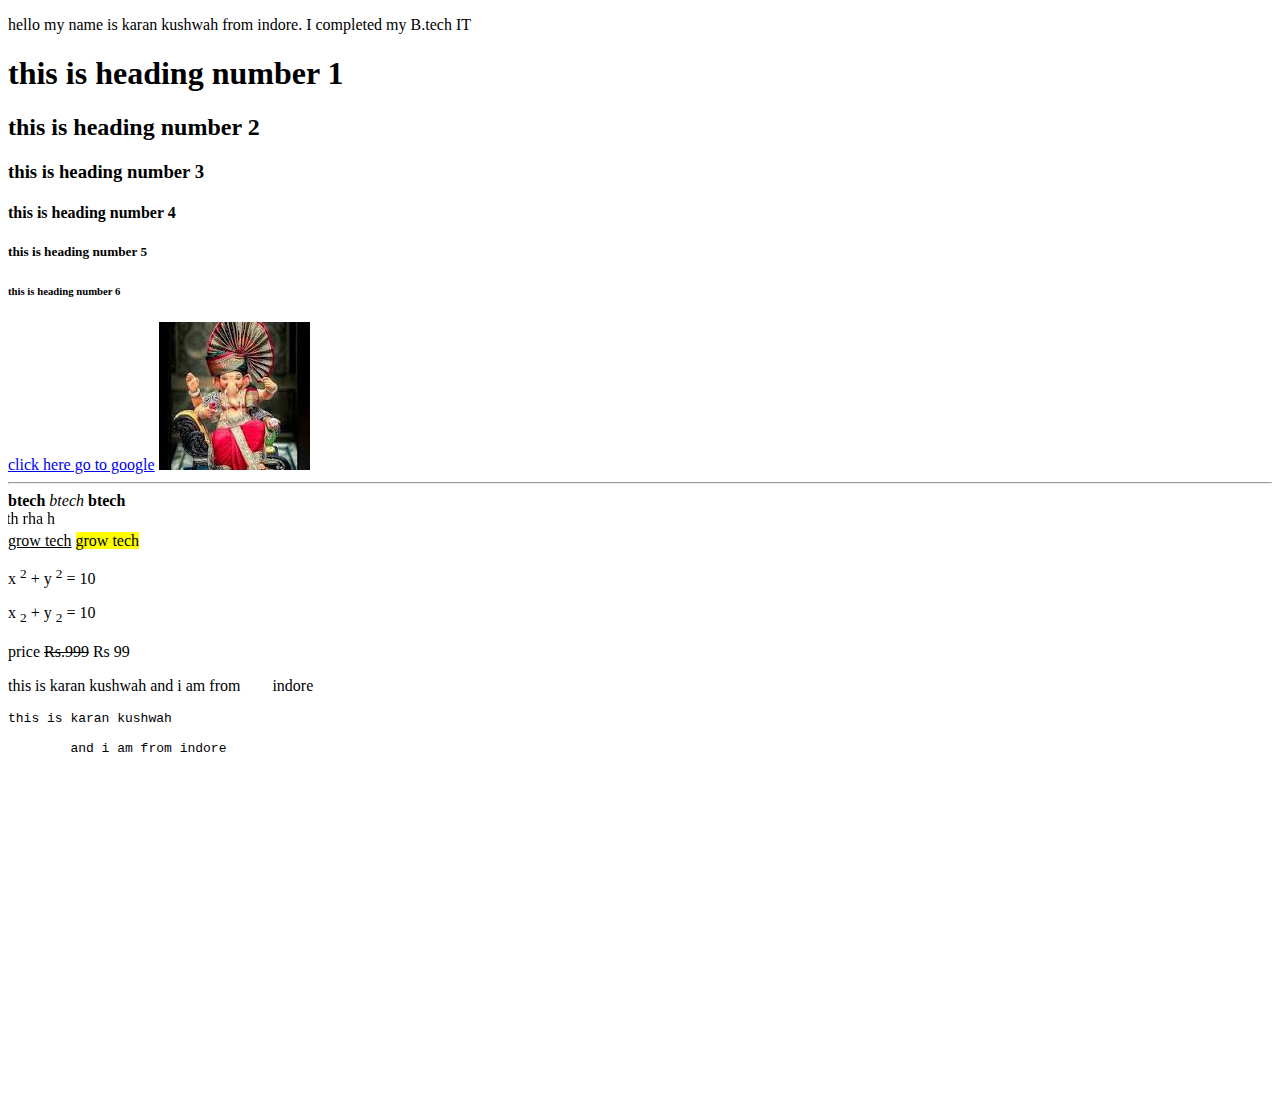
<file: Html/Class_1/index.html>
<!DOCTYPE html>
<html lang="en">
<head>
    <meta charset="UTF-8">
    <meta name="viewport" content="width=device-width, initial-scale=1.0">
    <title>Class 1</title>
</head>
<body>
    <p>hello my name is karan kushwah from indore. I completed my B.tech IT </p>
    <h1>this is heading number 1</h1>
    <h2>this is heading number 2</h2>
    <h3>this is heading number 3</h3>
    <h4>this is heading number 4</h4>
    <h5>this is heading number 5</h5>
    <h6>this is heading number 6</h6>

    <a href="https://www.google.com" target="_blank">click here go to google</a>

    <img src="./download.jpg" alt="">
    <br>
    <hr>
    <b>btech</b>

    <i>btech</i>

    <strong>btech</strong>

    <marquee behavior="" direction="right">Carrer uth rha h</marquee>

    <u>grow tech</u>
    <mark>grow tech</mark>

    <p>x <sup>2</sup> + y <sup>2</sup> = 10</p>
    <p>x <sub>2</sub> + y <sub>2</sub> = 10</p>
    <p>price <del>Rs.999</del> Rs 99</p>

    <p>this is karan kushwah
        
        and i am from       &nbsp;&nbsp;&nbsp;&nbsp;&nbsp;&nbsp; indore
    </p>
     <pre>this is karan kushwah
        
        and i am from indore
    </pre>

    <iframe width="560" height="315" src="https://www.youtube.com/embed/Qo4IOTAbGAM?si=vJfys3hHMaR9KT9m" title="YouTube video player" frameborder="0" allow="accelerometer; autoplay; clipboard-write; encrypted-media; gyroscope; picture-in-picture; web-share" referrerpolicy="strict-origin-when-cross-origin" allowfullscreen></iframe>
</body>
</html>
</file>
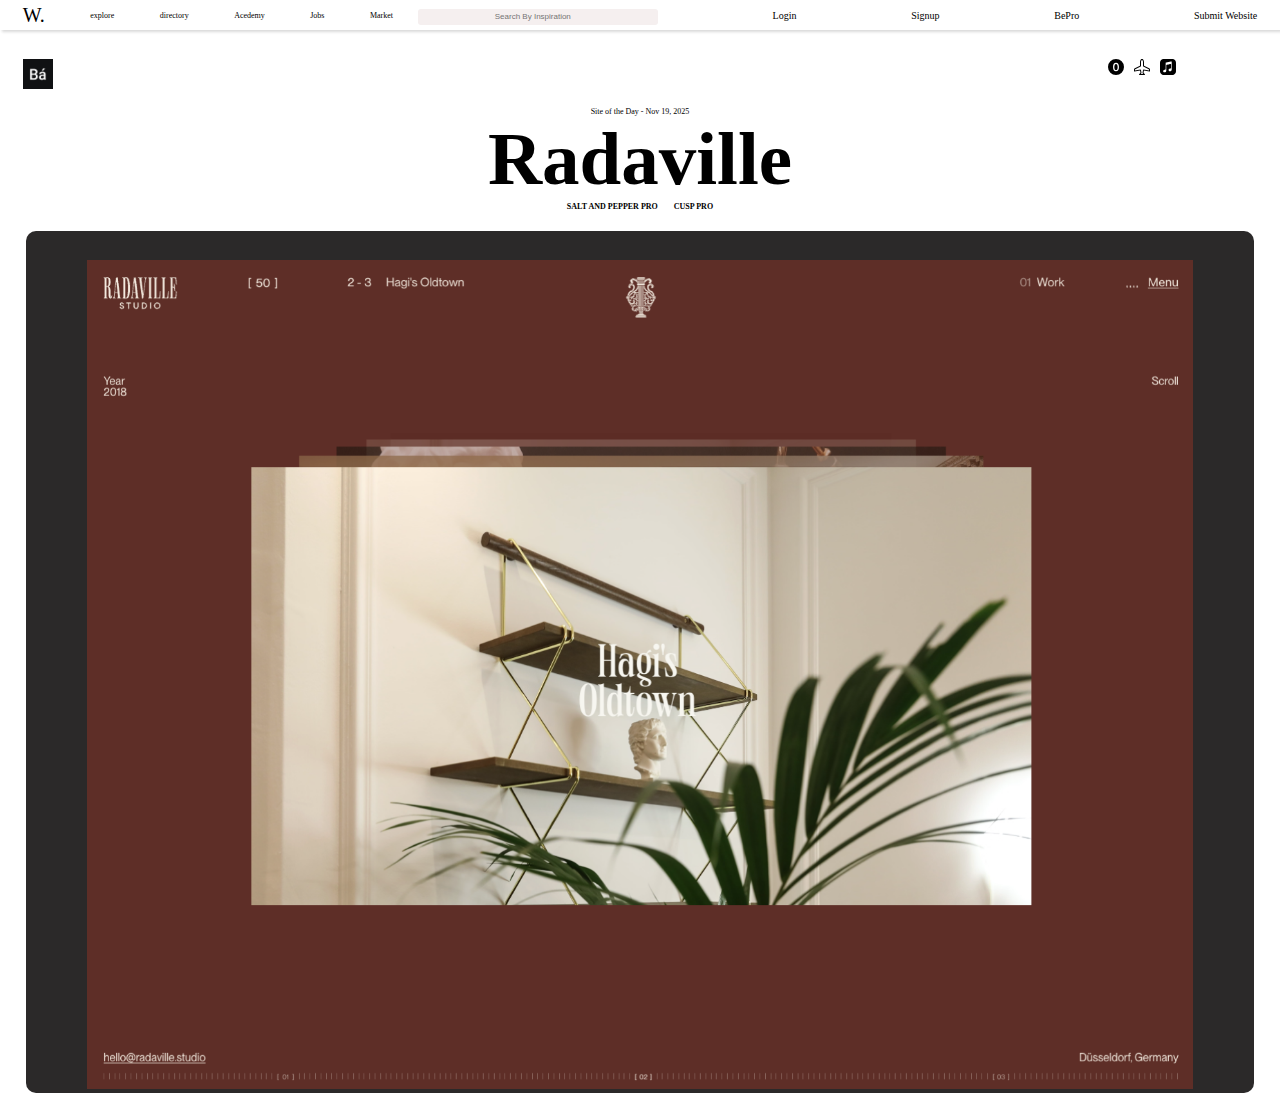
<file: CSS/class_1/class4/BagadBilla/index.html>
<!DOCTYPE html>
<html lang="en">

<head>
    <meta charset="UTF-8">
    <meta name="viewport" content="width=device-width, initial-scale=1.0">
    <title>Awwwards - Website Awards - Best Web Design Trends</title>
    <link rel="stylesheet" href="./style.css">
</head>

<body>
    <div class="wrapper">
        <header class="header">
            <nav class="navbar">
                <!-- leftNav -->
                <div class="left-navbar">
                    <div>
                        <p style="font-size: 20px;">W.</p>
                    </div>
                    <div class="right-item ra">explore</div>
                    <div class="right-item ra">directory</div>
                    <div class="right-item ra">Acedemy</div>
                    <div class="right-item ra">Jobs</div>
                    <div class="right-item ra">Market</div>
                </div>
                <!--Right Nav  -->
                <div class="right-navbar">
                    <div class="left-item">
                        <input type="search" placeholder="Search By Inspiration" id="searchbar">
                    </div>
                    <div class="right-item">Login</div>
                    <div class="right-item">Signup</div>
                    <div class="right-item">BePro</div>
                    <div class="right-item">Submit Website</div>

                </div>
            </nav>
        </header>

        <!-- section-1 -->
        <section class="section-1">
            <div class="sction-1-content">
                <div class="content-section1 img1-logo">
                    <img src="./bagadbillImages/5e47c90c29d9e547489204.png" alt="logo-img" width="30">
                </div>
                <div class="content-section1 center-section-content">
                    <div>
                        <p style="font-size: 8px; text-align: center;">Site of the Day - Nov 19, 2025
                        </p>
                        <p style="font-size: 75px; text-align: center; font-weight: bold;">Radaville</p>

                        <div
                            style=" width: 90%; margin: 0 auto;
                        display: flex; justify-content: center;font-weight: bold; align-items: center; font-size: 8px; gap: 2em;">
                            <p>
                                SALT AND PEPPER PRO
                            </p>
                            <p> CUSP PRO</p>
                        </div>
                    </div>
                </div>
                <div class="content-section1  last-section-1">
                    <div><svg xmlns="http://www.w3.org/2000/svg" width="16" height="16" fill="currentColor"
                            class="bi bi-0-circle-fill" viewBox="0 0 16 16">
                            <path
                                d="M8 4.951c-1.008 0-1.629 1.09-1.629 2.895v.31c0 1.81.627 2.895 1.629 2.895s1.623-1.09 1.623-2.895v-.31c0-1.8-.621-2.895-1.623-2.895" />
                            <path
                                d="M16 8A8 8 0 1 1 0 8a8 8 0 0 1 16 0m-8.012 4.158c1.858 0 2.96-1.582 2.96-3.99V7.84c0-2.426-1.079-3.996-2.936-3.996-1.864 0-2.965 1.588-2.965 3.996v.328c0 2.42 1.09 3.99 2.941 3.99" />
                        </svg></div>
                    <div><svg xmlns="http://www.w3.org/2000/svg" width="16" height="16" fill="currentColor"
                            class="bi bi-airplane" viewBox="0 0 16 16">
                            <path
                                d="M6.428 1.151C6.708.591 7.213 0 8 0s1.292.592 1.572 1.151C9.861 1.73 10 2.431 10 3v3.691l5.17 2.585a1.5 1.5 0 0 1 .83 1.342V12a.5.5 0 0 1-.582.493l-5.507-.918-.375 2.253 1.318 1.318A.5.5 0 0 1 10.5 16h-5a.5.5 0 0 1-.354-.854l1.319-1.318-.376-2.253-5.507.918A.5.5 0 0 1 0 12v-1.382a1.5 1.5 0 0 1 .83-1.342L6 6.691V3c0-.568.14-1.271.428-1.849m.894.448C7.111 2.02 7 2.569 7 3v4a.5.5 0 0 1-.276.447l-5.448 2.724a.5.5 0 0 0-.276.447v.792l5.418-.903a.5.5 0 0 1 .575.41l.5 3a.5.5 0 0 1-.14.437L6.708 15h2.586l-.647-.646a.5.5 0 0 1-.14-.436l.5-3a.5.5 0 0 1 .576-.411L15 11.41v-.792a.5.5 0 0 0-.276-.447L9.276 7.447A.5.5 0 0 1 9 7V3c0-.432-.11-.979-.322-1.401C8.458 1.159 8.213 1 8 1s-.458.158-.678.599" />
                        </svg></div>
                    <div><svg xmlns="http://www.w3.org/2000/svg" width="16" height="16" fill="currentColor"
                            class="bi bi-apple-music" viewBox="0 0 16 16">
                            <path fill-rule="evenodd"
                                d="m10.995 0 .573.001q.241 0 .483.007c.35.01.705.03 1.051.093.352.063.68.166.999.329a3.36 3.36 0 0 1 1.47 1.468c.162.32.265.648.328 1 .063.347.084.7.093 1.051q.007.241.007.483l.001.573v5.99l-.001.573q0 .241-.008.483c-.01.35-.03.704-.092 1.05a3.5 3.5 0 0 1-.33 1 3.36 3.36 0 0 1-1.468 1.468 3.5 3.5 0 0 1-1 .33 7 7 0 0 1-1.05.092q-.241.007-.483.008l-.573.001h-5.99l-.573-.001q-.241 0-.483-.008a7 7 0 0 1-1.052-.092 3.6 3.6 0 0 1-.998-.33 3.36 3.36 0 0 1-1.47-1.468 3.6 3.6 0 0 1-.328-1 7 7 0 0 1-.093-1.05Q.002 11.81 0 11.568V5.005l.001-.573q0-.241.007-.483c.01-.35.03-.704.093-1.05a3.6 3.6 0 0 1 .329-1A3.36 3.36 0 0 1 1.9.431 3.5 3.5 0 0 1 2.896.1 7 7 0 0 1 3.95.008Q4.19.002 4.432 0h.573zm-.107 2.518-4.756.959H6.13a.66.66 0 0 0-.296.133.5.5 0 0 0-.16.31c-.004.027-.01.08-.01.16v5.952c0 .14-.012.275-.106.39-.095.115-.21.15-.347.177l-.31.063c-.393.08-.65.133-.881.223a1.4 1.4 0 0 0-.519.333 1.25 1.25 0 0 0-.332.995c.031.297.166.582.395.792.156.142.35.25.578.296.236.047.49.031.858-.043.196-.04.38-.102.555-.205a1.4 1.4 0 0 0 .438-.405 1.5 1.5 0 0 0 .233-.55c.042-.202.052-.386.052-.588V6.347c0-.276.08-.35.302-.404.024-.005 3.954-.797 4.138-.833.257-.049.378.025.378.294v3.524c0 .14-.001.28-.096.396-.094.115-.211.15-.348.178l-.31.062c-.393.08-.649.133-.88.223a1.4 1.4 0 0 0-.52.334 1.26 1.26 0 0 0-.34.994c.03.297.174.582.404.792a1.2 1.2 0 0 0 .577.294c.237.048.49.03.858-.044.197-.04.381-.098.556-.202a1.4 1.4 0 0 0 .438-.405q.173-.252.233-.549a2.7 2.7 0 0 0 .044-.589V2.865c0-.273-.143-.443-.4-.42-.04.003-.383.064-.424.073" />
                        </svg></div>
                </div>
            </div>

        </section>


        <!-- section-2 -->
        <section class="section-2-container">
            <div class="section-2-main-content">
                <div class="container-section-2"><img src="bagadbillImages/68f8ac4049c83370061419.png" alt="section-2">
                </div>
            </div>
        </section>
    </div>

</body>

</html>
</file>
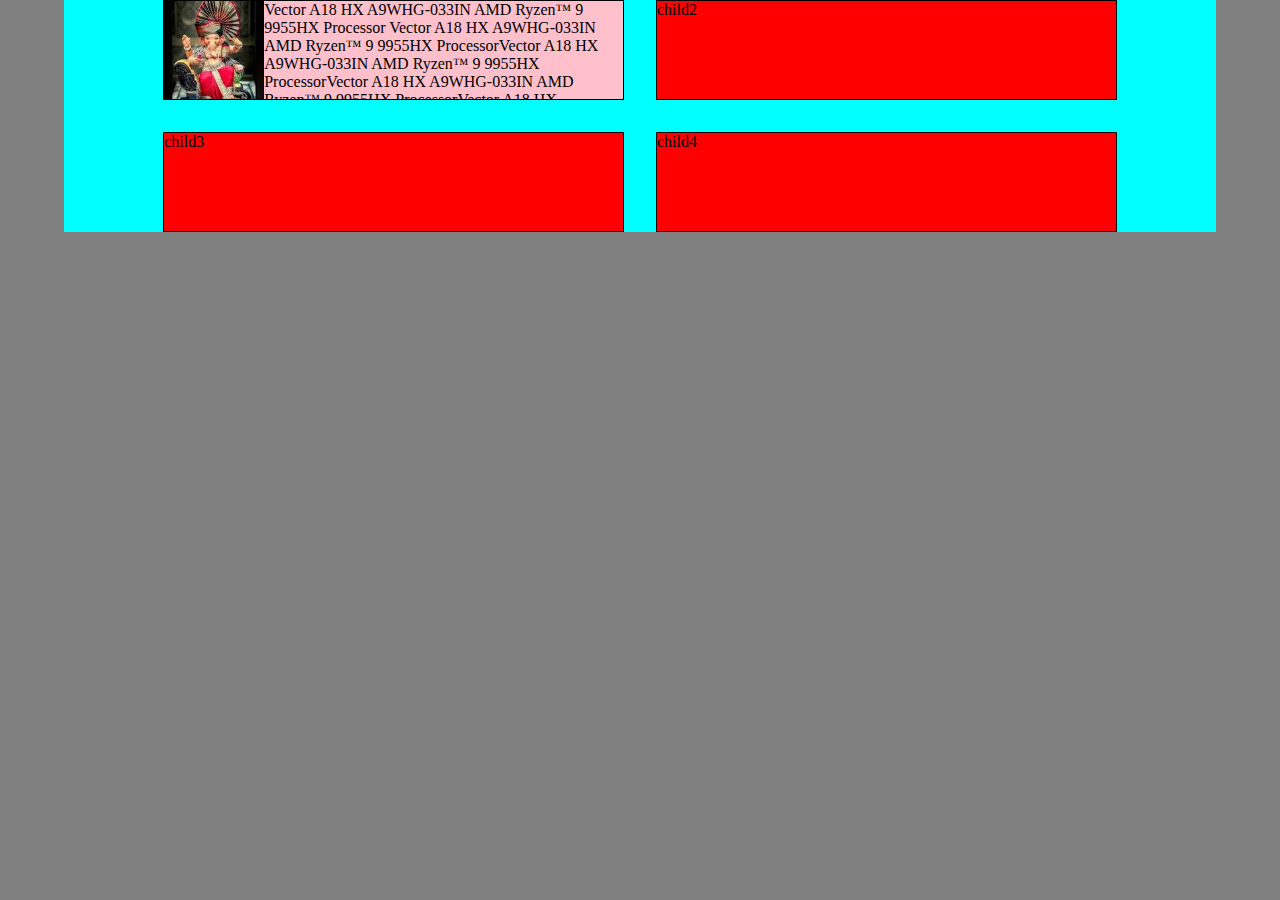
<file: CSS/class_1/class4/web1/index.html>
<!DOCTYPE html>
<html lang="en">

<head>
    <meta charset="UTF-8">
    <meta name="viewport" content="width=device-width, initial-scale=1.0">
    <title>Msi card alignment</title>
    <link rel="stylesheet" href="style.css">
</head>

<body>
    <div class="wrapper">
        <div class="container">
            <div class="item" id="item1">
                <div><img src="./download.jpg" alt="Lord ganesha" width="100">
                </div>
                <div style="background-color: pink; overflow: hidden;">Vector A18 HX A9WHG-033IN
                    AMD Ryzen™ 9 9955HX Processor
                    Vector A18 HX A9WHG-033IN
                    AMD Ryzen™ 9 9955HX ProcessorVector A18 HX A9WHG-033IN
                    AMD Ryzen™ 9 9955HX ProcessorVector A18 HX A9WHG-033IN
                    AMD Ryzen™ 9 9955HX ProcessorVector A18 HX A9WHG-033IN
                    AMD Ryzen™ 9 9955HX Processor
                   </div>
            </div>
            <div class="item">child2</div>
            <div class="item">child3</div>
            <div class="item">child4</div>
        </div>
    </div>
</body>

</html>
</file>
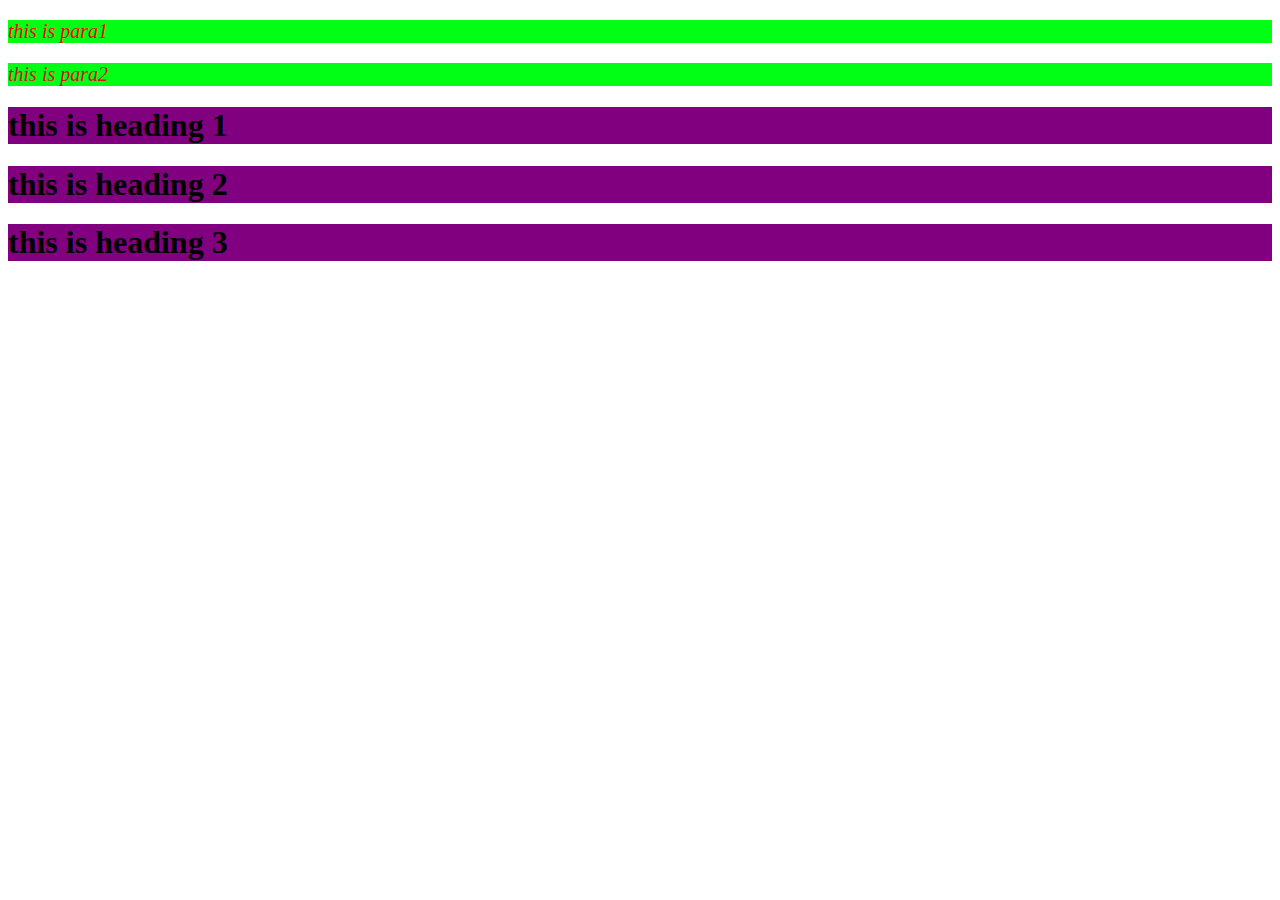
<file: CSS/class_1/index1.html>
<!DOCTYPE html>
<html lang="en">

<head>
    <meta charset="UTF-8">
    <meta name="viewport" content="width=device-width, initial-scale=1.0">
    <title>Css- Class-1</title>
    <!-- 
    Internal css jab aap head tag ke andar style tag  ka 
    use karke css likhte hai tab use Internal css kahte hai -->
    <style>
        p {
            background-color: orange;
            color: rgb(150, 84, 147) ;
            font-style: italic;
            
        }
         p {
            background-color: rgb(255, 0, 234);
            color: rgb(150, 84, 147) 
        }
         p {
            background-color: rgb(0, 255, 21);
            color: rgb(220, 13, 33) ;
            font-size: 20px;
        }
    </style>

    <!-- 
    External css jab aap head tag ke andar link tag  ka 
    use karke css file ko link karte hai tab use External css kahte
     hai -->
     <link rel="stylesheet" href="./style.css">

</head>

<body>
    <!-- Inline css jab aap kisi tag ke andar style attribute kause 
     karke css likhte hai tab use inline css kahte hai -->
    <p style="color: red;">this is para1</p>
    <p>this is para2</p>
    <h1>this is heading 1</h1>
    <h1>this is heading 2</h1>
    <h1>this is heading 3</h1>


    

</body>

</html>
</file>
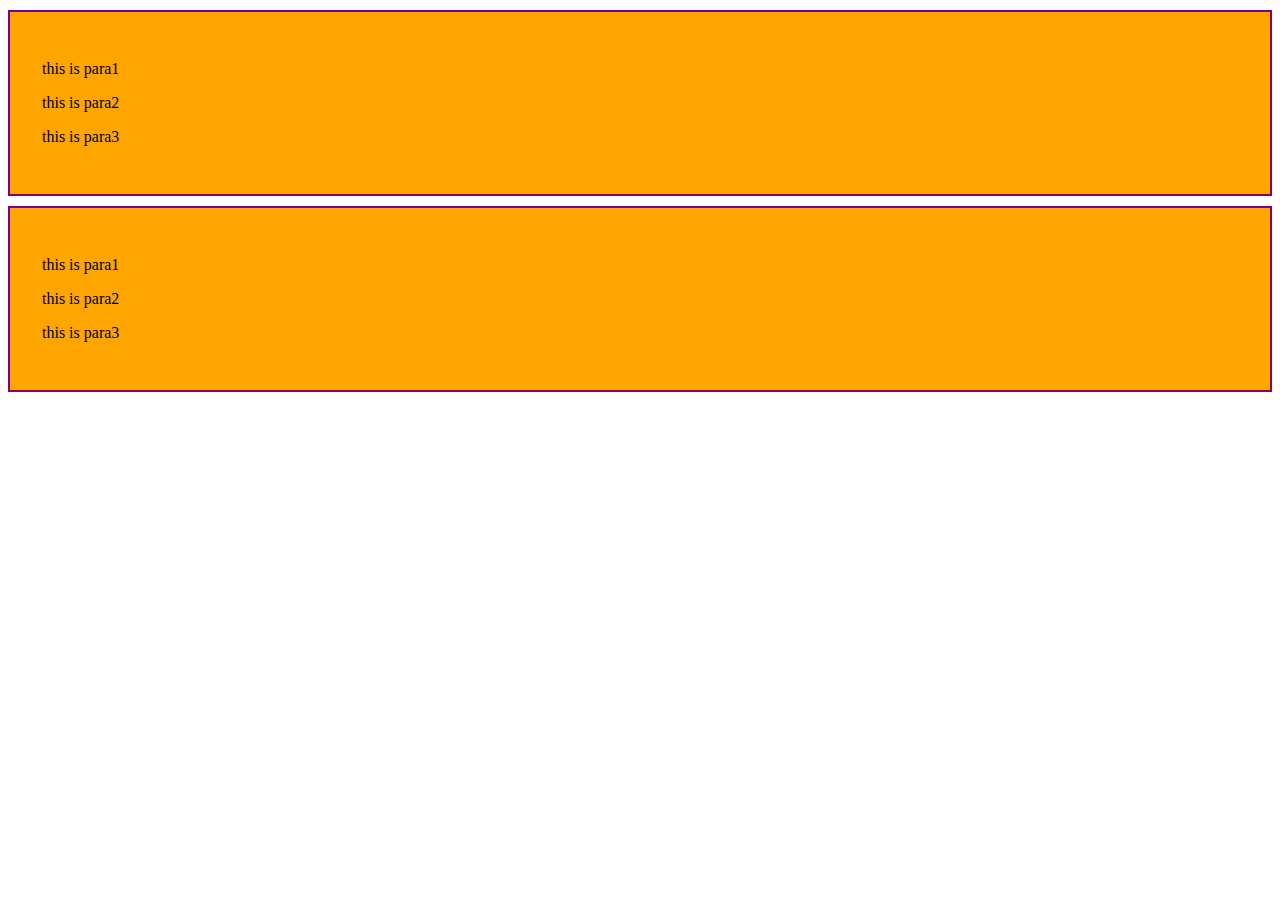
<file: CSS/class_1/index2.html>
<!DOCTYPE html>
<html lang="en">

<head>
    <meta charset="UTF-8">
    <meta name="viewport" content="width=device-width, initial-scale=1.0">
    <title>Selectors in Css</title>
    <style>
        /* p {
            background-color: red;
        } */

        .xyz {
            padding: 2em;
            margin-top: 10px;
            border: 2px solid purple;
            background-color: orange;
        }
        /* #abc {
            padding: 2em;
            margin-top: 10px;
            border: 2px solid purple;
            background-color:pink;
        } */

        /* #xyz-para2-in-div-1 {
            background-color: darkblue;
        } */
        div {
            padding: 2em;
            margin-top: 10px;
            border: 2px solid purple;
            background-color:rgb(255, 192, 227);
        }
    </style>

</head>

<body>
    <div class="xyz" id="abc">
        <p>this is para1</p>
        <p id="xyz-para2-in-div-1">this is para2</p>
        <p>this is para3</p>
    </div>

    <div class="xyz">
        <p>this is para1</p>
        <p>this is para2</p>
        <p id="xyz-para3-in-div-2">this is para3</p>
    </div>

</body>

</html>
</file>
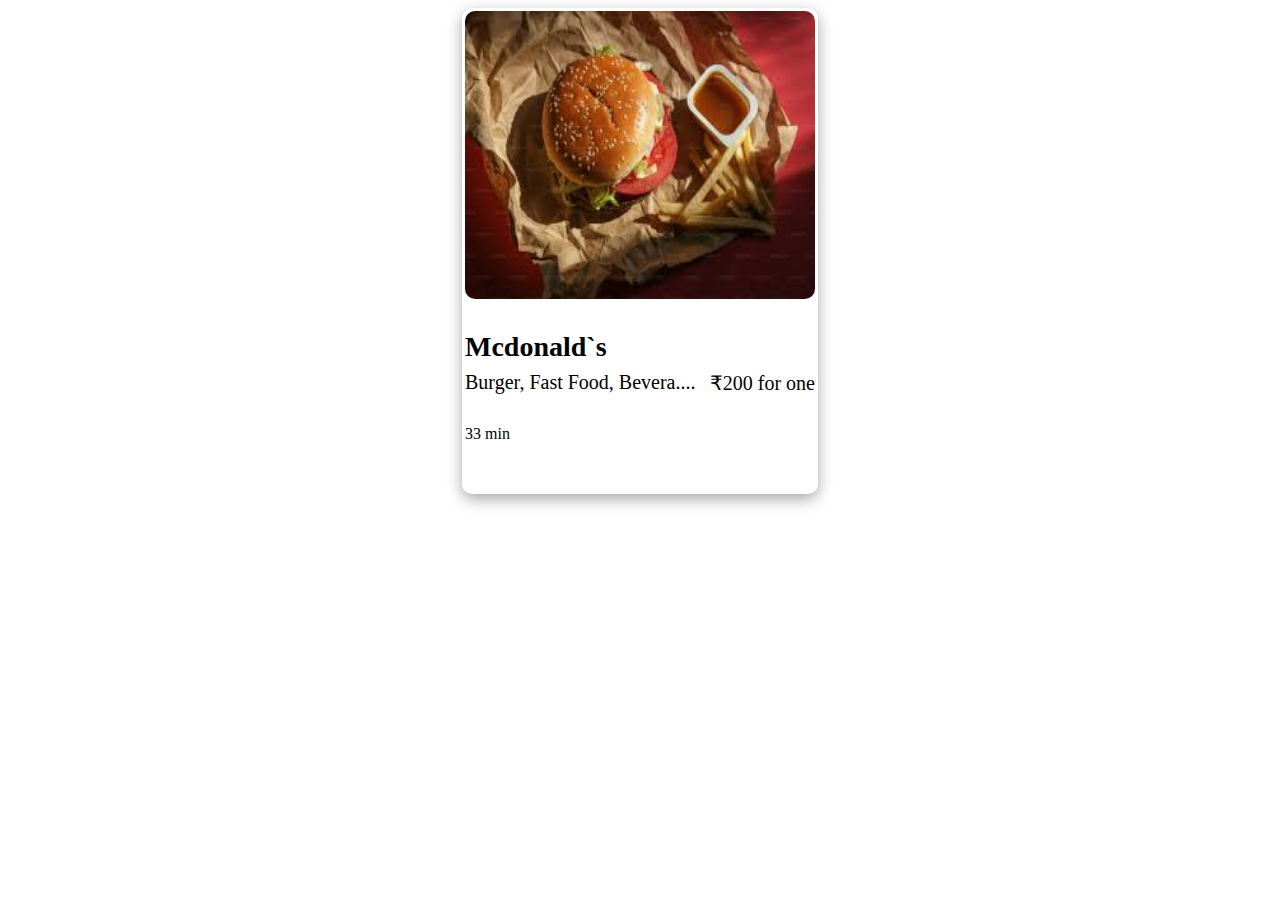
<file: CSS/class_1/index4_card.html>
<!DOCTYPE html>
<html lang="en">

<head>
    <meta charset="UTF-8">
    <meta name="viewport" content="width=device-width, initial-scale=1.0">
    <title>Card</title>
    <link rel="stylesheet" href="./index4_card.css">

<body>
    <div class="card">
        <img src="./burger.jpg" alt="card_image" width="100px" height="100px">
        <p id="card-para">Mcdonald`s</p>
        <span id="item-name">Burger, Fast Food, Bevera....</span>
        <span id="item-price">₹200 for one</span> <br>
        <p id="item-deliver-time">33 min</p>
    </div>

</body>

</html>
</file>
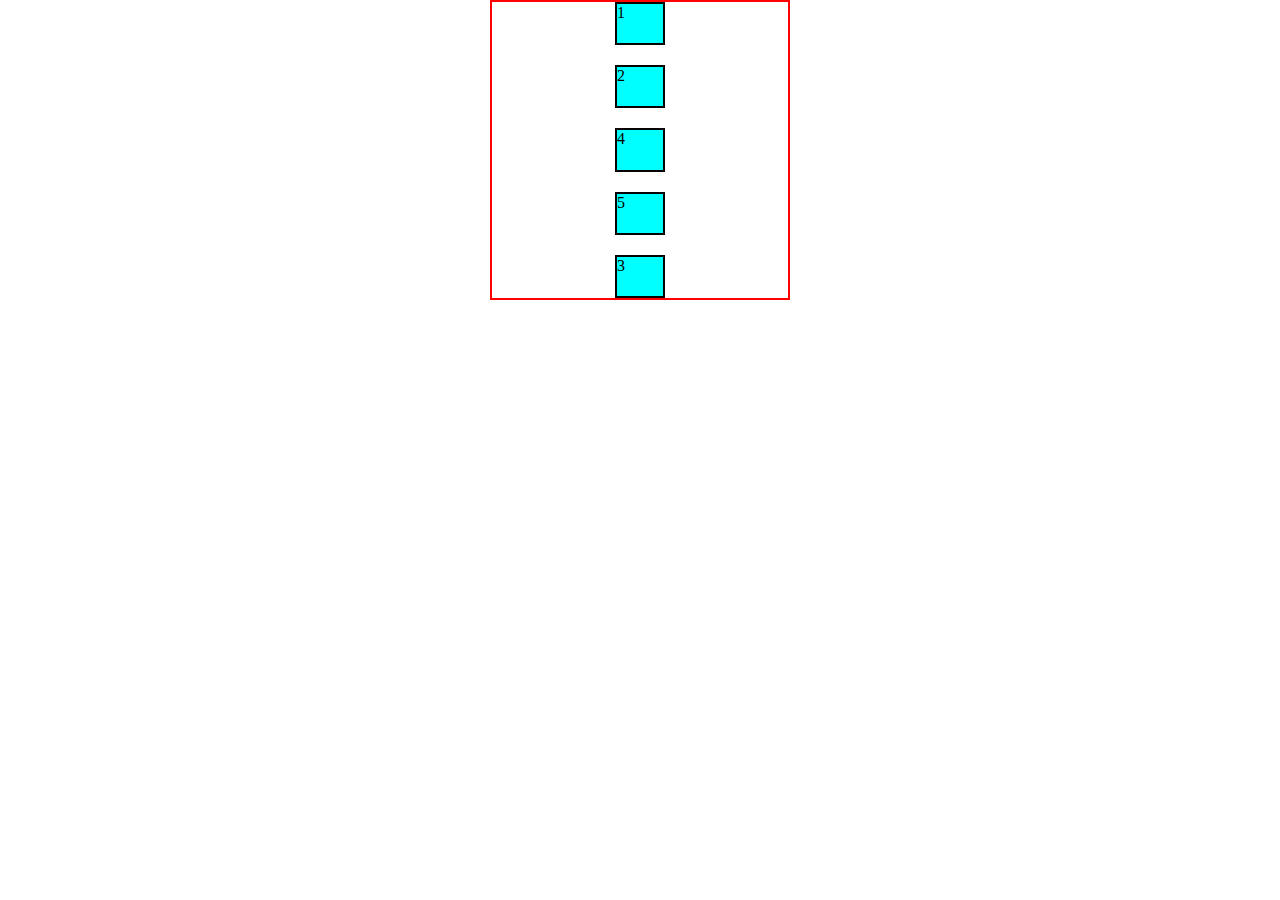
<file: CSS/class_1/class3/index1.html>
<!DOCTYPE html>
<html lang="en">

<head>
    <meta charset="UTF-8">
    <meta name="viewport" content="width=device-width, initial-scale=1.0">
    <title>Flex box</title>
    <link rel="stylesheet" href="style.css">
</head>

<body>

    <div class="container">
        <div class="item">1</div>
        <div class="item">2</div>
        <div id="item3" class="item">3</div>
        <div class="item">4</div>
        <div class="item">5</div>
    </div>

</body>

</html>
</file>
<file: CSS/class_1/class4/BagadBilla/style.css>
* {
    padding: 0;
    margin: 0;
    box-sizing: border-box;
}

.wrapper {
    height: 100%;
    width: 100%;

}

.header {
    width: 100%;
    height: 30px;
    box-shadow: rgba(0, 0, 0, 0.15) 1.95px 1.95px 2.6px;
}

.navbar {
    width: 98%;
    height: 100%;
    margin: 0 auto;
    display: flex;
    justify-content: space-between;
    align-items: center;
    align-content: center;
    flex-wrap: wrap;
    padding-left: 10px;
    padding-right: 10px;
}

.left-navbar {
    width: 30%;
    display: flex;
    justify-content: space-between;
    align-items: center;
    align-content: center;
    flex-wrap: wrap;
}

.right-navbar {

    width: 68%;
    display: flex;
    justify-content: space-between;
    align-items: center;
    align-content: center;
    flex-wrap: wrap;
    gap: 7px;
}

.right-item {
    font-size: 10px;
}

.ra {
    font-size: 8px;
    font-weight: 500;
}

#searchbar {
    width: 240px;
    height: 16px;
    border: none;
    border-radius: 3px;
    text-align: center;
    background-color: rgb(245, 239, 239);
    font-size: 8px;
}


.section-1 {
    width: 100%;
    height: 100%;
}

.sction-1-content {
    width: 98%;
    margin: 0 auto;
    display: flex;
    justify-content: space-between;
    flex-wrap: wrap;
    gap: 7px;
    height: 140px;
    margin-top: 1.8em;

}

.content-section1 {
    padding: 0px 10px 0px 10px;

}



.img1-logo {
    width: 20%;

}

.center-section-content {
    padding-top: 3em;
    width: 50%;
}

.last-section-1 {
    width: 20%;
    display: flex;
    justify-content: center;

    gap: 10px;
    flex-wrap: wrap;
}


/* Section-2 */
.section-2-container {
    margin-top: 2em;
    width: 100%;

}

.section-2-main-content {
    width: 96%;
    background-color: rgb(43, 41, 41);
    margin: 0 auto;
    padding-top: 1.8em;
    border-radius: 10px;
}

.container-section-2 {
    width: 90%;
    margin: 0 auto;


}

.container-section-2 img {
    width: 100%;


}
</file>
<file: CSS/class_1/class4/web1/style.css>
*{
    padding: 0;
    margin: 0;
    box-sizing: border-box;
}

.wrapper{
    width: 100%;
    height: 100vh;
    background-color: gray;
}

.container{
    width: 90%;
    margin: 0 auto;
    background-color:aqua;
    display: flex;
    gap: 2em;
    flex-wrap: wrap;
    justify-content: center;
    align-items: center;
}

.item{
    width: 40%;
    height: 100px;
    background-color: red;
    border: 1px solid;
}
#item1{
    display: flex;
}
</file>
<file: CSS/class_1/style.css>
h1 {
    background-color: purple;
}

/* p {
    background-color: blue;
    color: yellow !important;
} */
</file>
<file: CSS/class_1/index4_card.css>
.card{
    width: 350px;
    height: 480px;
    border-radius: 10px;
    padding: 3px;
    box-shadow: rgba(0, 0, 0, 0.35) 0px 5px 15px;
    margin: 0 auto;
}

.card img{
    border-radius: 10px;

    width: 100%;
    height: 60%;
}

#card-para{
   font-weight: bold;
   font-size: 28px;
}
span{ 
    height: 40px;
    font-size: 20px;
}
#item-price{
    margin-top: -1em;
    float: right;
}
#item-name{
      margin-top: -1em;
    float: left;
}
</file>
<file: CSS/class_1/class3/style.css>
* {
    padding: 0;
    margin: 0;
    box-sizing: border-box;
}

.bada-dabba{
    height: 1000px;
    background-color: rgb(111, 0, 255);
    display: flex;
    justify-content: center;
    align-items: center;
}
.container {
    height: 300px;
    width: 300px;
    border: 2px solid red;
    display: flex;
    flex-direction: column;
    justify-content: center;
    align-items: center;
    gap: 20px;
    /* justify-content: space-between;
    justify-content: space-evenly; */
    /* flex-wrap: wrap;
    align-items: end;
    align-items: center;
    */
    /* column-gap:50px ; */
    /* gap: 50px;
    align-content: center; */
    margin: 0 auto;
}

.item {
    height: 50px;
    width: 50px;
    border: 2px solid rgb(8, 3, 3);
    background-color: aqua;
    /* margin-top: 10px; */


}

#item3 {
    order: 1;
    flex-grow: 2;
}
</file>
